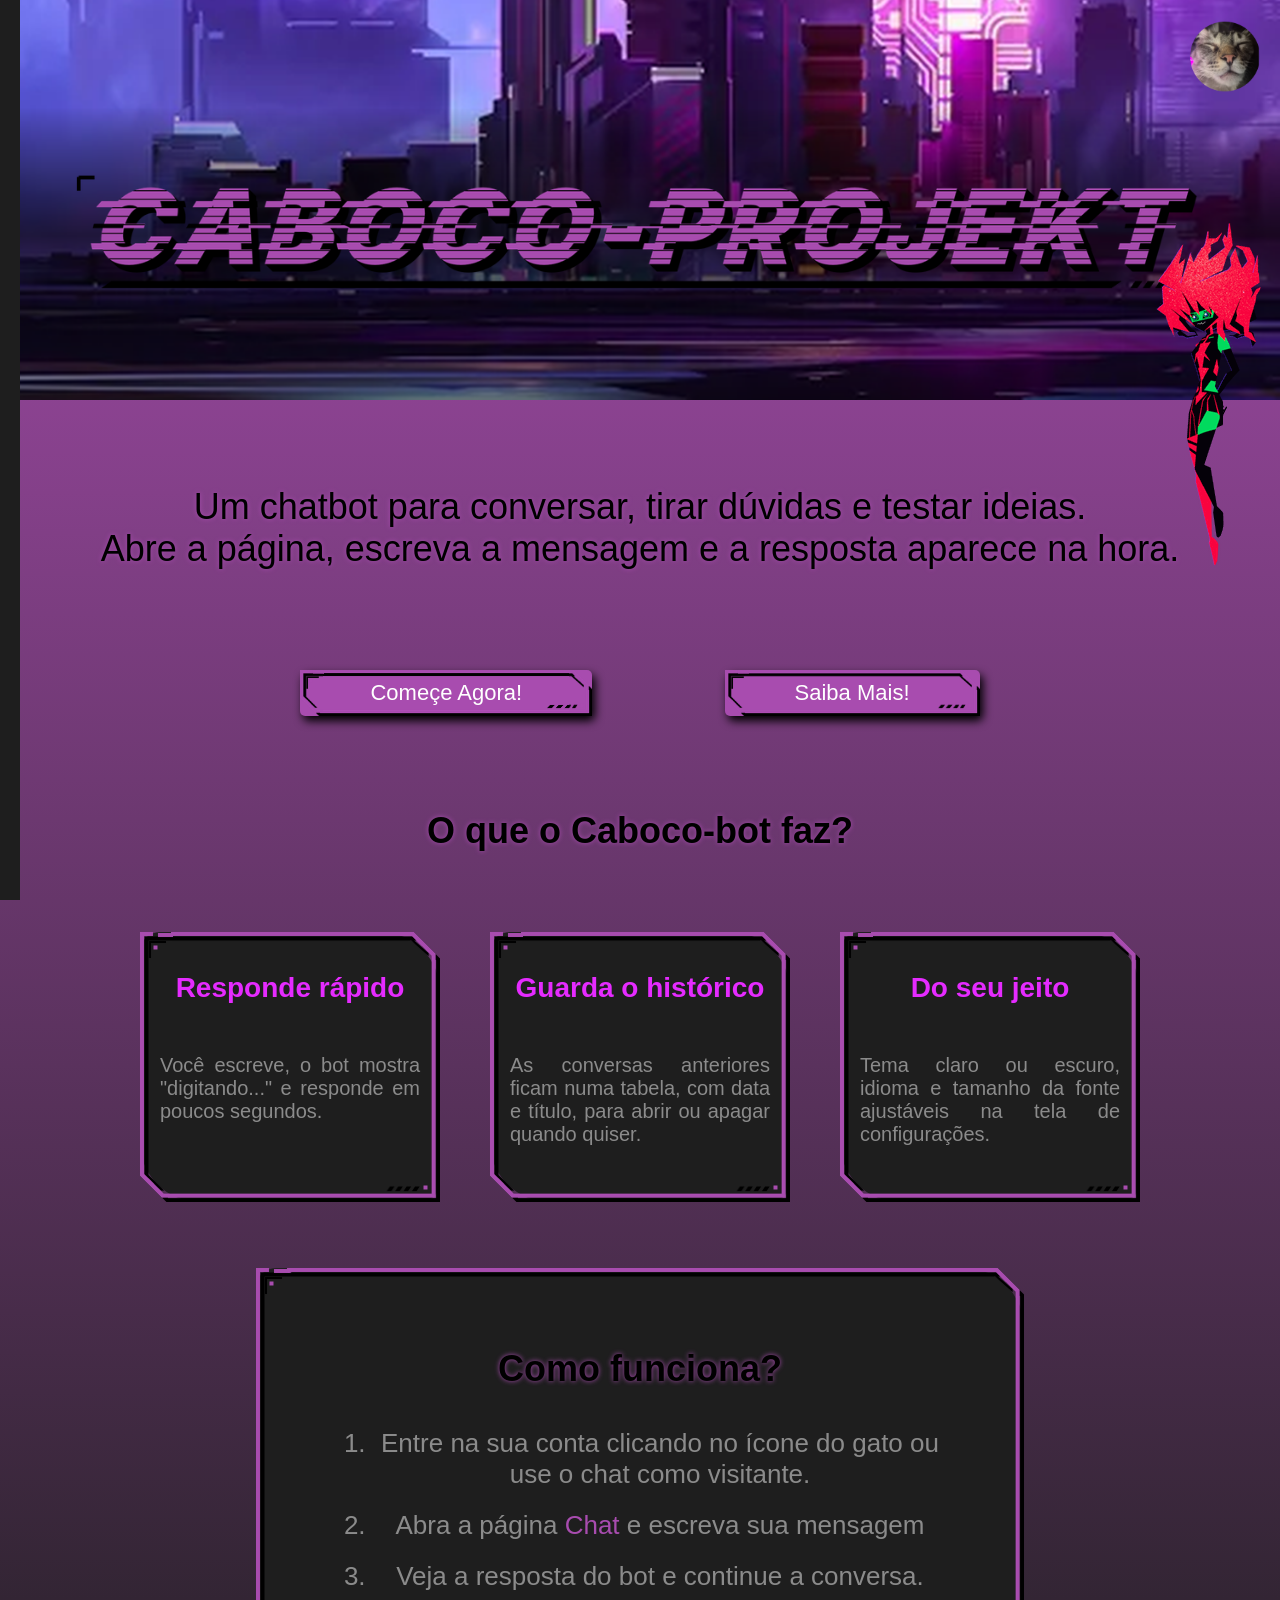
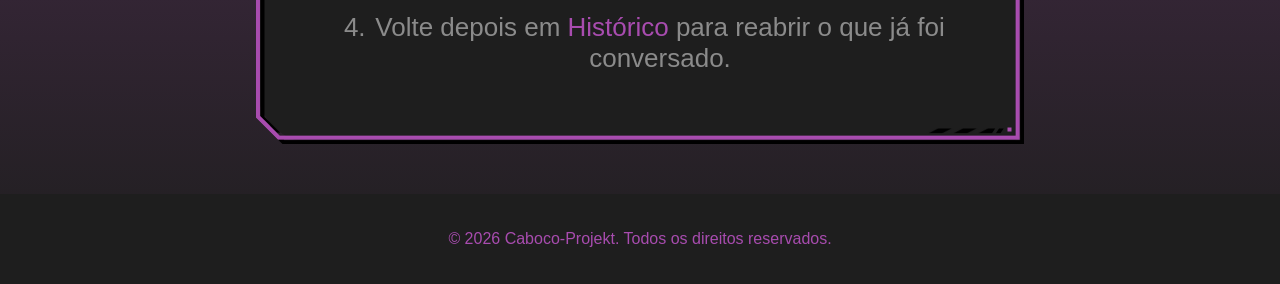
<file: Caboco/index.html>
<!DOCTYPE html>
<html lang="pt-br">
<head>
    <meta charset="UTF-8">
    <meta name="viewport" content="width=device-width, initial-scale=1.0">
    <title>Caboco-Projekt | Início</title>
    <link rel="stylesheet" href="../style/style.css">
    <link rel="icon" type="image/png" href="../img/logo-icone.png">
</head>
<body>
    <div class="gradient">
        <header class="index-header">
            <div class="index-login">
                <a href="../login/login.html" title="Faça o Login!"><img class="cath" src="../img/gato.png" alt="Login" width="60px" height="60px"></a>
            </div>
            <nav class ="navbar">
                <div class="logo">
                    <img class="logo-img" src="../img/caboco-projekt-cyber.png" alt="Logo" width="280" height="40">
                </div>
                <ul class="nav-links">
                    <li class="item"><a  href="index.html">Home</a></li>
                    <li class="item"><a  href="about.html">About</a></li>
                    <li class="item"><a  href="chat.html">Chats</a></li>
                    <li class="item"><a  href="settings.html">Settings</a></li>
                </ul>
            </nav>
        </header>
        <main>
            <section class="index-intro">
                    <p>Um chatbot para conversar, tirar dúvidas e testar ideias.<br> Abre a página, escreva a mensagem e a resposta aparece na hora.</p>
                <div>
                    <a class="buttom" href="chat.html">Começe Agora!</a>
                    <a class="buttom" href="about.html">Saiba Mais!</a>
                    <div class="capri" role="img" aria-label="Avatar do Caboco-Projekt"></div>
                </div>
            </section>
            <section class="index-card-section">
                <h1>O que o Caboco-bot faz?</h1>
                <ul class="index-card-group">
                    <li class="index-card">
                        <h2>Responde rápido</h2>
                        <p>Você escreve, o bot mostra "digitando..." e responde em poucos segundos.</p>
                    </li>
                    <li class="index-card">
                        <h2>Guarda o histórico</h2>
                        <p>As conversas anteriores ficam numa tabela, com data e título, para abrir ou apagar quando quiser.</p>
                    </li>
                    <li class="index-card">
                        <h2>Do seu jeito</h2>
                        <p>Tema claro ou escuro, idioma e tamanho da fonte ajustáveis na tela de configurações.</p>
                    </li>
                </ul>
            </section>
            <section class="explain">
                <h1>Como funciona?</h1>
                <ol>
                    <li>Entre na sua conta clicando no ícone do gato ou use o chat como visitante.</li>
                    <li>Abra a página <a href="chat.html">Chat</a> e escreva sua mensagem</li>
                    <li>Veja a resposta do bot e continue a conversa.</li>
                    <li>Volte depois em <a href="history.html">Histórico</a> para reabrir o que já foi conversado.</li>
                </ol>
            </section>
        </main>
        <footer class="index-footer">
            <p>&copy; 2026 Caboco-Projekt. Todos os direitos reservados.</p>
        </footer>
    </div>
</body>
</html>
</file>
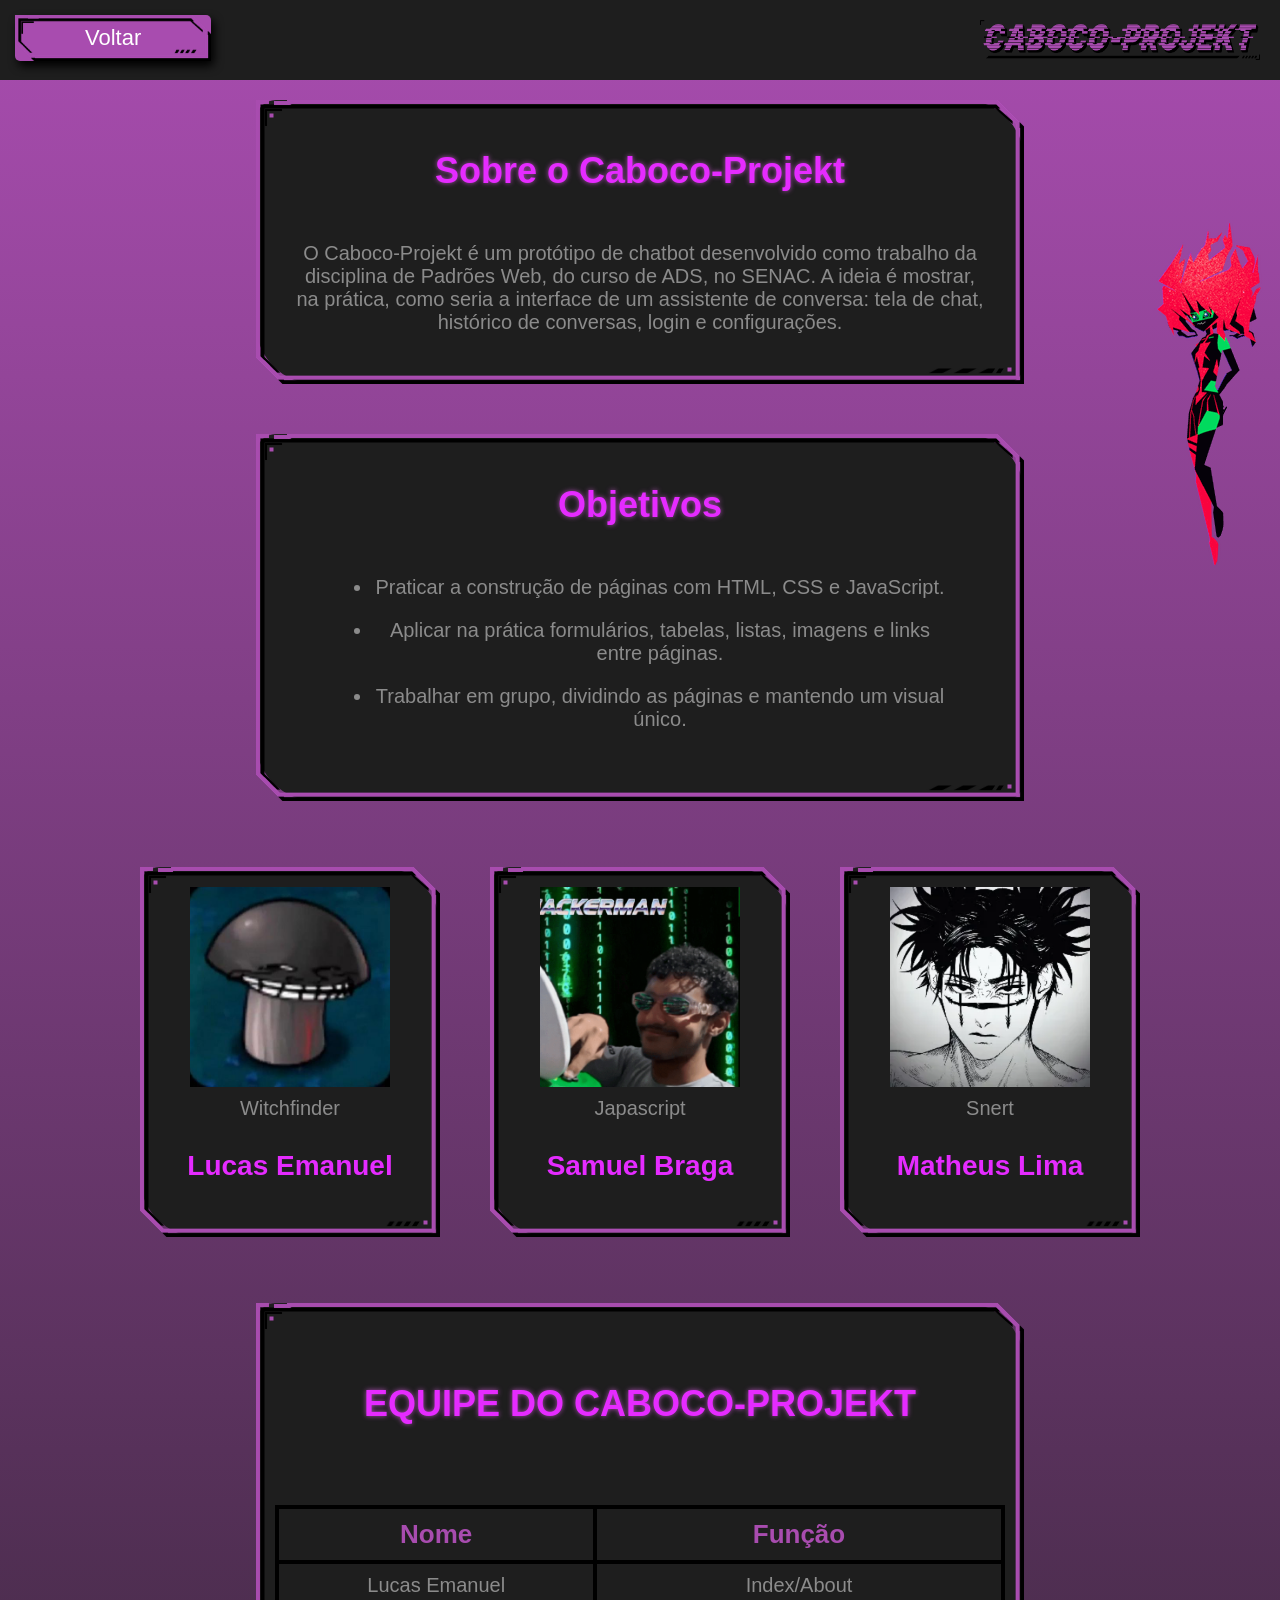
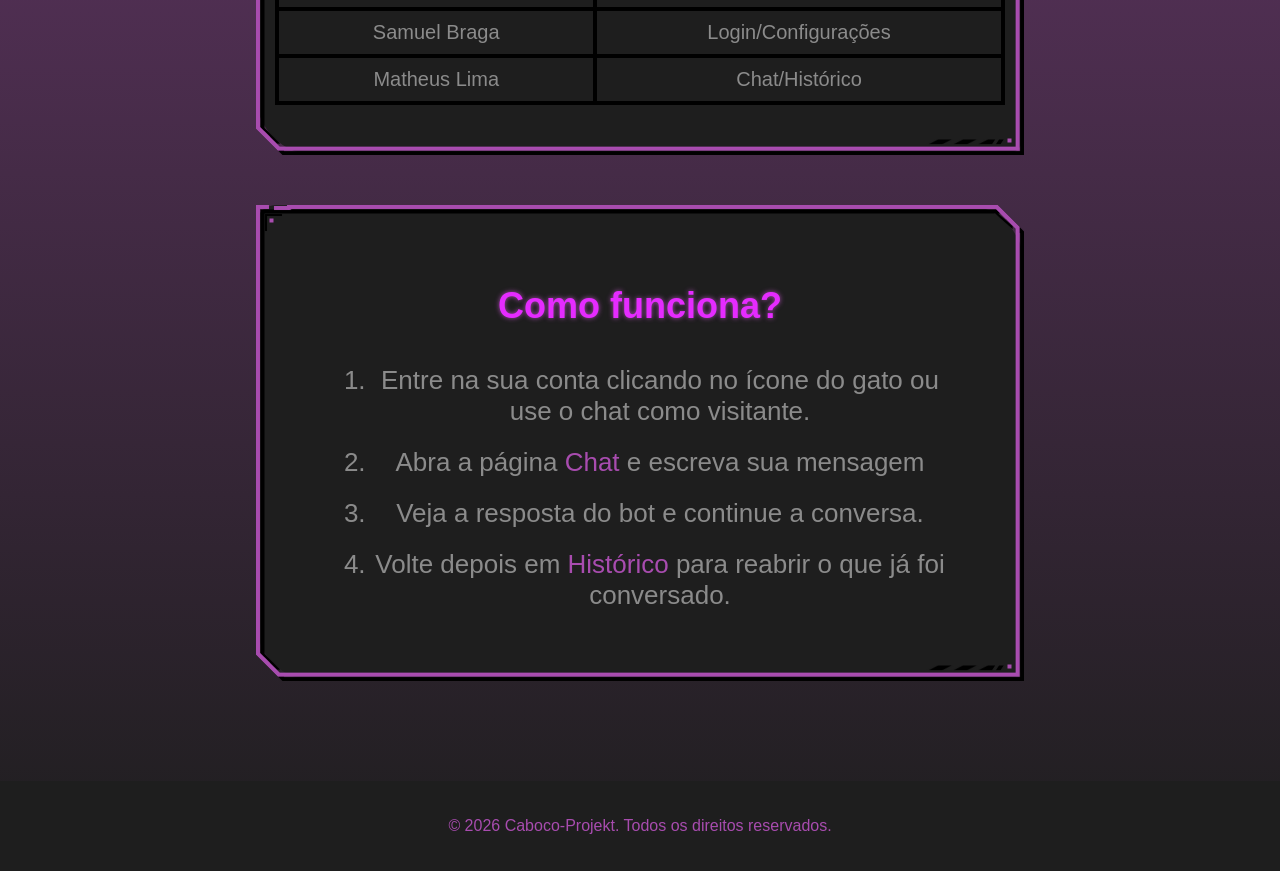
<file: Caboco/about.html>
<!DOCTYPE html>
<html lang="en">
<head>
    <meta charset="UTF-8">
    <meta name="viewport" content="width=device-width, initial-scale=1.0">
    <title>Caboco-Projekt | Sobre</title>
    <link rel="stylesheet" href="../style/style.css">
    <link rel="icon" type="image/png" href="../img/logo-icone.png">
</head>
<body>
    <div class="gradient about-page">
        <nav class="about-nav">
            <a class="buttom" href="index.html" style="margin: 15px 15px;">Voltar</a>
            <img class="about-nav-logo" src="../img/caboco-projekt-cyber.png" alt="Logo" width="280" height="40">
        </nav>
        <main class="about-main">
            <div class="capri" role="img" aria-label="Avatar do Caboco-Projekt"></div>
            <article class="about-article">
                <h1>Sobre o Caboco-Projekt</h1>
                <p>O Caboco-Projekt é um protótipo de chatbot desenvolvido como trabalho da disciplina de Padrões Web, do curso de ADS, no SENAC. A ideia é mostrar, na prática, como seria a interface de um assistente de conversa: tela de chat, histórico de conversas, login e configurações.</p>
            </article>
            <article class="about-article" style="margin-top: 50px;">
                <h1>Objetivos</h1>
                <ul>
                    <li>Praticar a construção de páginas com HTML, CSS e JavaScript.</li>
                    <li>Aplicar na prática formulários, tabelas, listas, imagens e links entre páginas.</li>
                    <li>Trabalhar em grupo, dividindo as páginas e mantendo um visual único.</li>
                </ul>
            </article>
            <section>
                <ul class="index-card-group">
                    <li class="about-card">
                        <img class="about-card-img" src="../img/about_cards/Lucas.png" alt="Lucas Emanuel" width="200px" height="200px">
                        <p>Witchfinder</p>
                        <a href="https://github.com/w1tchfinder"><h2>Lucas Emanuel</h2></a>
                    </li>
                    <li class="about-card">
                        <img class="about-card-img" src="../img/about_cards/Samuel.png" alt="Samuel Braga" width="200px" height="200px">
                        <p>Japascript</p>
                        <a href="https://github.com/JapaScript"><h2>Samuel Braga</h2></a>
                    </li>
                    <li class="about-card">
                        <img class="about-card-img" src="../img/about_cards/Matheus.png" alt="Matheus Lima" width="200px" height="200px">
                        <p>Snert</p>
                        <a href="https://github.com/matheuslt2019-coder"><h2>Matheus Lima</h2></a>
                    </li>
                </ul>
            </section>
            <section class="about-table-section">
                <table class="about-table">
                    <caption><h1>Equipe do Caboco-Projekt</h1></caption>
                    <tr>
                        <th>Nome</th>
                        <th>Função</th>
                    </tr>
                    <tr>
                        <td>Lucas Emanuel</td>
                        <td>Index/About</td>
                    </tr>
                    <tr>
                        <td>Samuel Braga</td>
                        <td>Login/Configurações</td>
                    </tr>
                    <tr>
                        <td>Matheus Lima</td>
                        <td>Chat/Histórico</td>
                    </tr>
                </table>
            </section>
            <section class="explain" style="margin-top: 50px;">
                <h1>Como funciona?</h1>
                <ol>
                    <li>Entre na sua conta clicando no ícone do gato ou use o chat como visitante.</li>
                    <li>Abra a página <a href="chat.html">Chat</a> e escreva sua mensagem</li>
                    <li>Veja a resposta do bot e continue a conversa.</li>
                    <li>Volte depois em <a href="history.html">Histórico</a> para reabrir o que já foi conversado.</li>
                </ol>
            </section>
        </main>
        <footer class="index-footer">
                <p>&copy; 2026 Caboco-Projekt. Todos os direitos reservados.</p>
        </footer>
    </div>
</body>
</html>
</file>
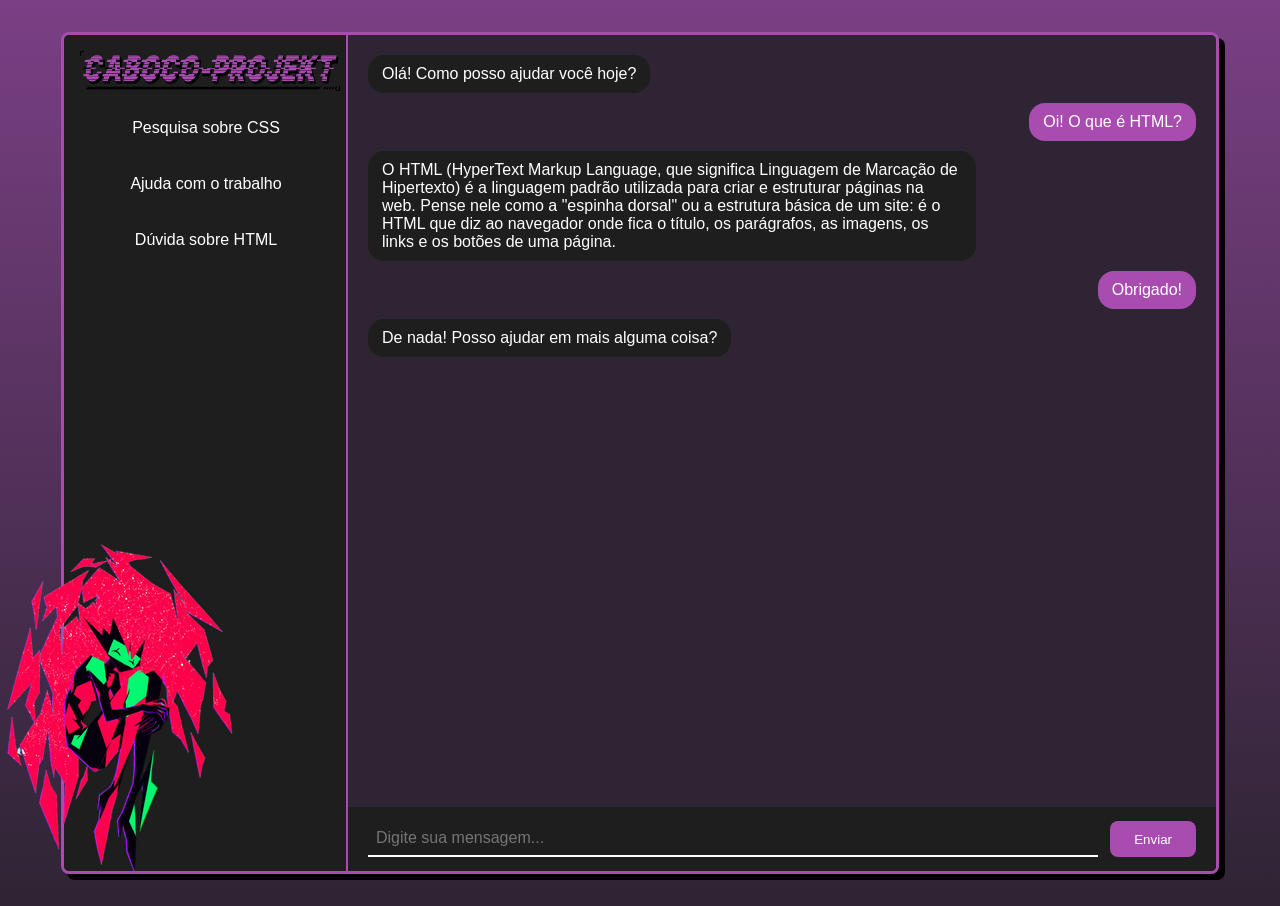
<file: Caboco/chat.html>
<!DOCTYPE html>
<html lang="pt-br">
<head>
    <meta charset="UTF-8">
    <meta name="viewport" content="width=device-width, initial-scale=1.0">
    <link rel="stylesheet" href="../style/style.css">
    <link rel="icon" type="image/png" href="../img/logo-icone.png">
    <title>Caboco-Projekt | Chat</title>
</head>
<body class="pagina-chat">
    <div class="pagina-flex">
        <div class="chat-container">
            <aside class="chat-sidebar">
                <a class="logo-chat-a" href="index.html"><img class="logo-chat" src="../img/caboco-projekt-cyber.png" alt="Logo" width="260" height="40"></a>
                <ul>
                    <li><a class="chat-hover" href="history.html">Pesquisa sobre CSS</a></li>
                    <li><a class="chat-hover" href="history.html">Ajuda com o trabalho</a></li>
                    <li><a class="chat-hover" href="history.html">Dúvida sobre HTML</a></li>
                </ul>
                <div class="capri-sleep" role="img" aria-label="Avatar do Caboco-Projekt"></div>
            </aside>
            <main class="chat">
                <div class="mensagens">
                    <div class="balao bot">Olá! Como posso ajudar você hoje?</div>
                    <div class="balao usuario">Oi! O que é HTML?</div>
                    <div class="balao bot">O HTML (HyperText Markup Language, que significa Linguagem de Marcação de Hipertexto) é a linguagem padrão utilizada para criar e estruturar páginas na web. Pense nele como a "espinha dorsal" ou a estrutura básica de um site: é o HTML que diz ao navegador onde fica o título, os parágrafos, as imagens, os links e os botões de uma página.</div>
                    <div class="balao usuario">Obrigado!</div>
                    <div class="balao bot">De nada! Posso ajudar em mais alguma coisa?</div>
                </div>
                    <form action="#" method="post">
                        <input type="text" name="mensagem" placeholder="Digite sua mensagem..." autocomplete="off" required>
                        <button type="submit">Enviar</button>
                    </form>
            </main>
        </div>
    </div>
</body>
</html>
</file>
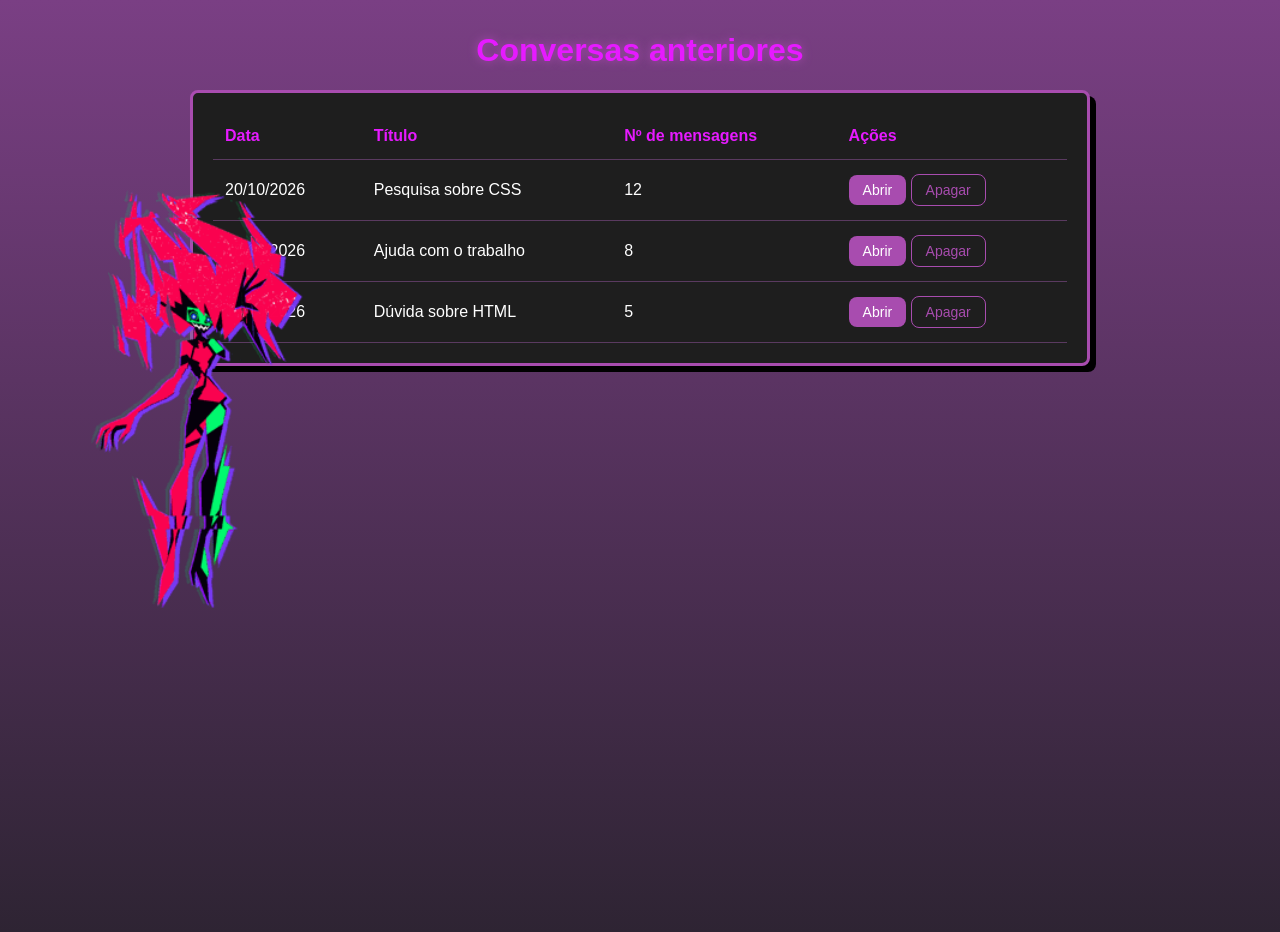
<file: Caboco/history.html>
<!DOCTYPE html>
<html lang="pt-br">
<head>
    <meta charset="UTF-8">
    <meta name="viewport" content="width=device-width, initial-scale=1.0">
    <link rel="stylesheet" href="../style/style.css">
    <link rel="icon" type="image/png" href="../img/logo-icone.png">
    <title>Caboco-Projekt | Histórico</title>
</head>
<body class="pagina-historico">
    <main class="historico">
        <h1 style="text-align: center;">Conversas anteriores</h1>
        <div class="dance"></div>
        <div class="cartao">
            <table>
                <thead>
                    <tr>
                        <th>Data</th>
                        <th>Título</th>
                        <th>Nº de mensagens</th>
                        <th>Ações</th>
                    </tr>
                </thead>
                <tbody>
                    <tr>
                        <td>20/10/2026</td>
                        <td>Pesquisa sobre CSS</td>
                        <td>12</td>
                        <td>
                            <a class="botao abrir" href="chat.html">Abrir</a>
                            <button class="botao apagar" type="button">Apagar</button>
                        </td>
                    </tr>
                    <tr>
                        <td>18/10/2026</td>
                        <td>Ajuda com o trabalho</td>
                        <td>8</td>
                        <td>
                            <a class="botao abrir" href="chat.html">Abrir</a>
                            <button class="botao apagar" type="button">Apagar</button>
                        </td>
                    </tr>
                    <tr>
                        <td>15/10/2026</td>
                        <td>Dúvida sobre HTML</td>
                        <td>5</td>
                        <td>
                            <a class="botao abrir" href="chat.html">Abrir</a>
                            <button class="botao apagar" type="button">Apagar</button>
                        </td>
                    </tr>
                </tbody>
            </table>
        </div>
    </main>
</body>
</html>
</file>
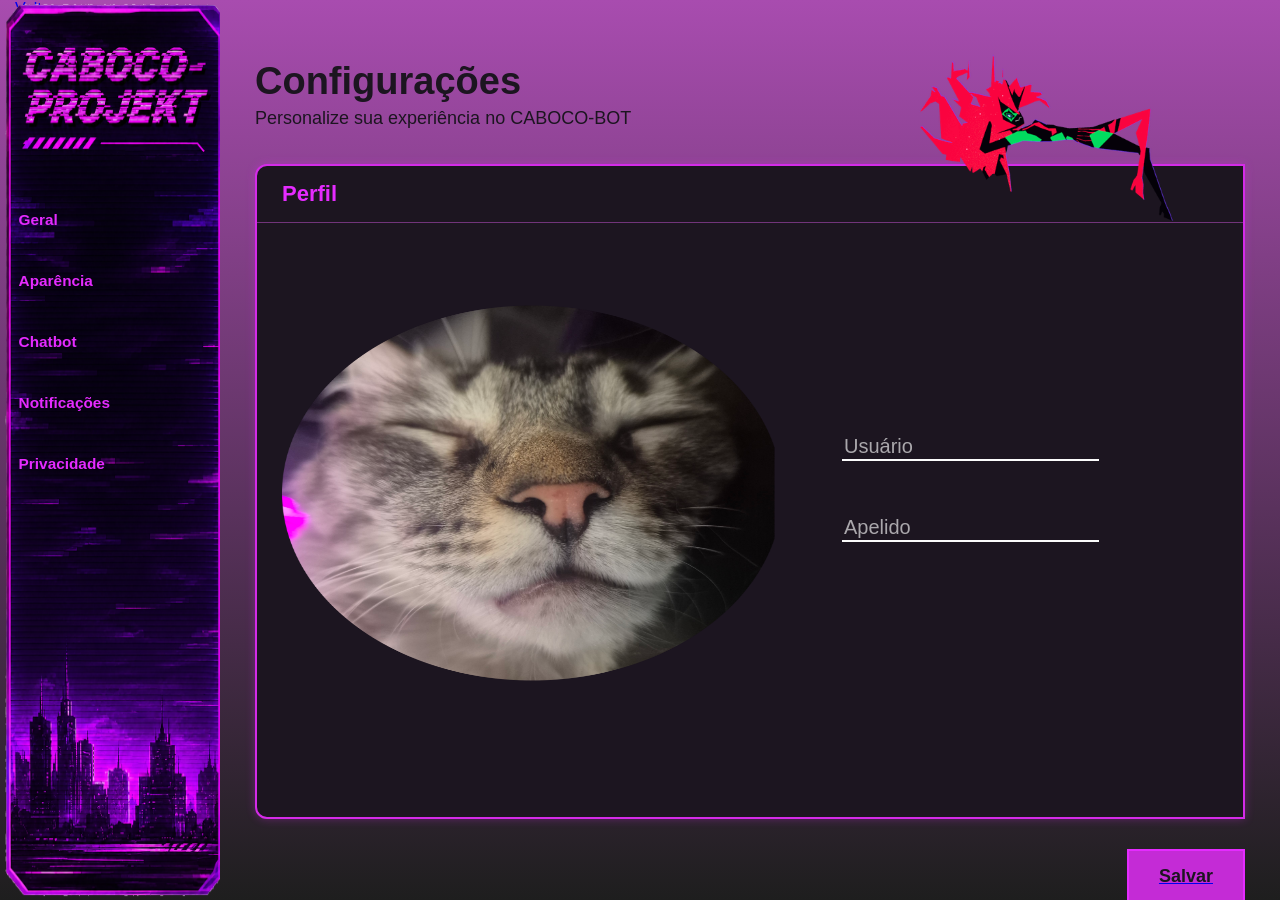
<file: Caboco/settings.html>
<!DOCTYPE html>
<html lang="pt-br">
<head>
    <meta charset="UTF-8">
    <meta name="viewport" content="width=device-width, initial-scale=1.0">
    <link rel="stylesheet" href="../style/style.css">
    <link rel="icon" type="image/png" href="../img/logo-icone.png">
    <script src="../scripts/config.js" defer></script>
    <title>Caboco-Projekt | Configurações</title>
</head>
<body class="settings-body">
    <div class="gradient">
       <img src="../img/caboco_projekt_painel_transparente.png" alt="Logo Caboco" class="configlado">
        <div class="botoesconfig">
            <button onclick="abrirQuadrado('perfil')">Geral</button>
            <button onclick="abrirQuadrado('aparencia')">Aparência</button>
            <button onclick="abrirQuadrado('chatbot')">Chatbot</button>
            <button onclick="abrirQuadrado('notificacoes')">Notificações</button>
            <button onclick="abrirQuadrado('privacidade')">Privacidade</button>
        </div>
        <div>
            <a class="buttom2" href="index.html" style="margin: 15px 15px;">Voltar</a>

        </div>
    </div>
    
<main class="conteudo-config">

    <div class="titulo-config">
        <h1>Configurações</h1>
        <p>Personalize sua experiência no CABOCO-BOT</p>
    </div>

    <div class="grade-quadrados">

        <div id="perfil" class="quadrado">
            <h2>Perfil</h2>
            <div class="conteudo-quadrado">
              <img src="../img/gato.png" alt="" width="500px" height="500px" class="perfil-image">
              <div>
                <fieldset class="perfil-fieldset">
                <label class="name_label"><b></b></label>
                <input class="user_name" type="text" placeholder="Usuário" title="Por favor, preencha este campo" required>
                <label class="pass_label"><b></b></label>
                <input class="user_pass" type="password" placeholder="Apelido">
            </fieldset>
              </div>
            </div>
        </div>

        <div id="aparencia" class="quadrado">
            <h2>Aparência</h2>
            <div class="conteudo-quadrado">
                
            </div>
        </div>
        <div class="laydown"></div>
        <div id="chatbot" class="quadrado">
            <h2>Preferências do chatbot</h2>
            <div class="conteudo-quadrado">
                
            </div>
        </div>
        
        <div id="notificacoes" class="quadrado">
            <h2>Notificações</h2>
            <div class="conteudo-quadrado">
                
            </div>
        </div>
        
        <div id="privacidade" class="quadrado">
            <h2>Privacidade</h2>
            <div class="conteudo-quadrado">
                
            </div>
        </div>

    </div>

    <a href="index.html"><button class="salvar">Salvar</button></a>

</main>

    </body>
</html>
</file>
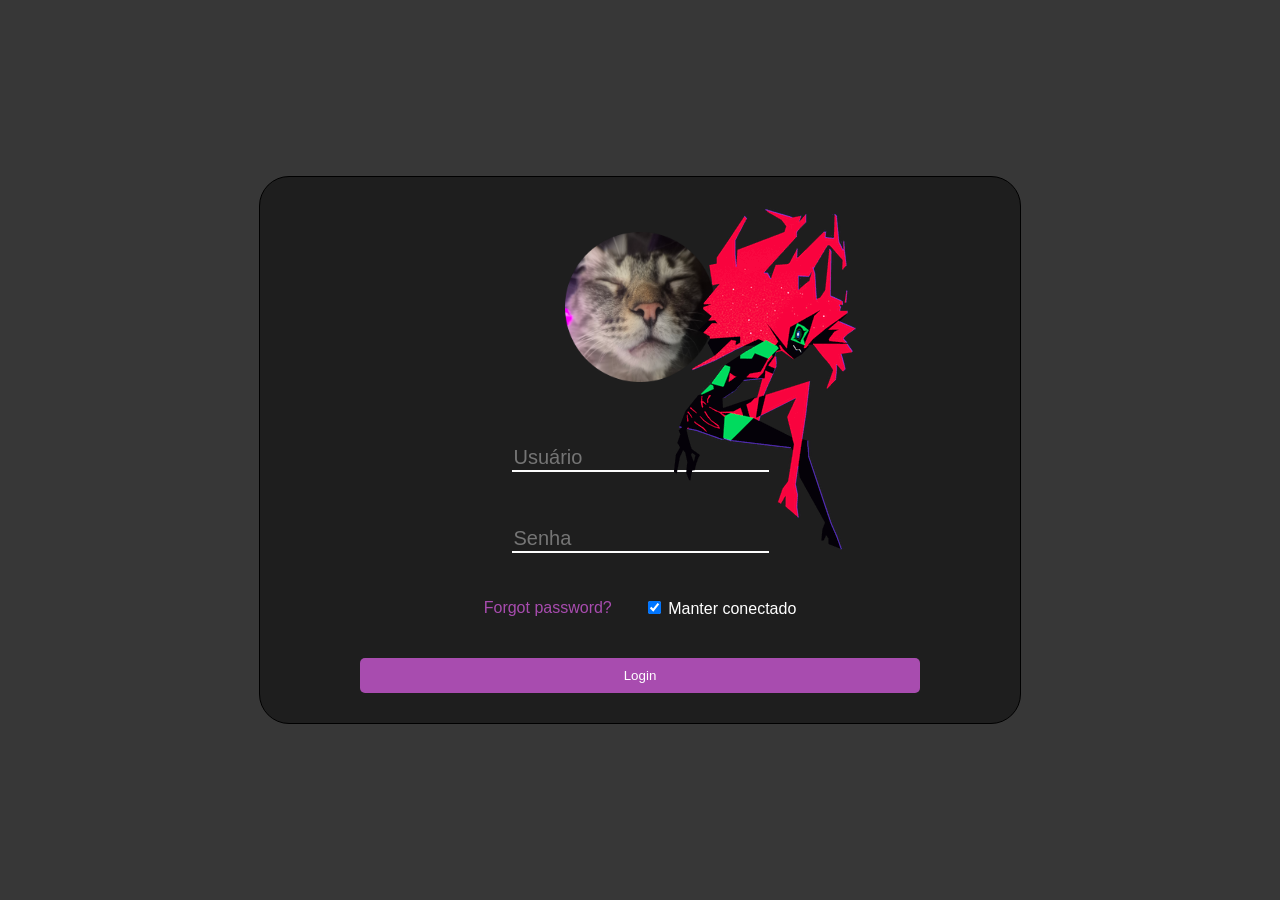
<file: login/login.html>
<!DOCTYPE html>
<html lang="pt-br">
<head>
    <meta charset="UTF-8">
    <meta name="viewport" content="width=device-width, initial-scale=1.0">
    <link rel="stylesheet" href="../style/style.css">
    <link rel="icon" type="image/png" href="../img/logo-icone.png">
    <title>Caboco-Projekt | Login</title>
</head>
<body class="loginbody">
    <form action="../Caboco/index.html" method="post" class="login-form">
         <div class="perch"></div>
         <div class="login-container">
            <div id="imgcontainer">
                <img src="../img/gato.png" alt="Avatar" class="avatar" width="150">
            </div>

            <fieldset class="login-fieldset">
                <label class="name_label"><b></b></label>
                <input class="user_name" type="text" placeholder="Usuário" title="Por favor, preencha este campo" required>
                <label class="pass_label"><b></b></label>
                <input class="user_pass" type="password" placeholder="Senha" title="Por favor, preencha este campo" required>
            </fieldset>
            <div class="forgot-container">
                <a class="forgot" href="#">Forgot password?</a>
                <label class="still-conected">
                    <input type="checkbox" checked="checked"> Manter conectado
                </label>
            </div>
                <button type="submit" class="login-button">Login</button>
        </div>   
    </form>
</body>
</html>
</file>
<file: style/style.css>
@font-face {
    font-family: "BuilderSans";
    src: url("../style/BuilderSans-Regular-400.otf") format("otf");    
}
@import url('https://fonts.googleapis.com/css2?family=Orbitron:wght@400;500;600;700;800&family=Rajdhani:wght@400;500;600;700&display=swap');
body {
    margin: 0;
    padding: 0;
    font-family: "BuilderSans", Helvetica, Arial, sans-serif;
}
.gradient {
    background: linear-gradient(to bottom, #a84caf , #1e1e1e );
    min-height: 100vh;
    margin: 0;
    padding: 0;
    display: flow-root;
}
.index-header {
    background-image: url("../img/caboco-projekt-banner.png");
    background-size: cover;
    background-position: bottom;
    display: flex;
    height: 400px;
}
.index-login{
    display:inline-block;
    position: fixed;
    left: 93%;
    top: 10px;
}
.cath{
    display: inline-block;
    transition: transform 0.3s ease;
    border-radius: 50%;
    height: 100%;
    width: 70px;
}
.cath:hover{
    transform: scale(1.1);
    transition: transform 0.3s ease;
}
.navbar {
    display: flex;
    position: fixed;
    flex-direction: column;
    align-items: flex-start;
    padding: 0;
    background-color: #1e1e1e;
    height: 100vh;
    width: 20px;
    overflow: hidden;
    transition: width 0.4s ease;
    z-index: 1;
}
.navbar:hover{
    width: 330px;
}
.nav-links{
    display:flex;
    flex-direction: column;
    list-style-type: none;
    margin: 0;
    padding: 100px 0 0 60px;
    gap: 100px;
    opacity: 0;
    visibility: hidden;
    transition: opacity 0.25s ease, visibility 0s linear 0.25s;
}
.item{
    margin: 0;
    padding: 0;
    cursor: pointer;
    border: 1px solid #000000;
    text-align: center;
    background-color: #0f0f0f;
    font-size: 20px;
    transition: background-color 0.3s ease;
    text-shadow: 0px 0px 5px #a84caf;
    border-image: url("../img/borda-card-cyber.png") 64 / 32px stretch;
    border-radius: 20px 60px;
}
.item a{
    display: block;
    padding: 10px 70px;
    color:#a84caf;
}
.item:hover {
    background-color: #141414;
}
.buttom{
    display: inline-block;
    /* margin: 100px 42% 100px 42%; */
    margin: 5%;
    padding: 10px 70px;
    font-size: 22px;
    background-color: #a84caf;
    color: white;
    border: none;
    border-radius: 5px;
    cursor: pointer;
    box-shadow: 3px 5px 10px #000000;
    text-decoration: none;
    transition: background-color 0.3s ease, transform 0.3s ease;
    border-image: url("../img/borda-card-cyber.png") 64 / 32px stretch;
}
.buttom:hover {
    background-color: #ae31b9;
    transform: scale(1.05);
    /* margin: 100px 41.5% 100px 41.5%; */
}.logo{
    padding:40px 0 0 20px;
}
.navbar:hover .nav-links, .navbar:focus-within .nav-links {
    opacity: 1;
    visibility: visible;
    transition-delay: 0s;
}
.index-intro{
    position: relative;
   text-align: center;
   padding: 50px 0 0 0;
}
/* -----------------------------------------------------Capri animations ------------------------------------------------------ */
.capri{
    position: fixed;
    left: 90vw;
    bottom: 35vh;
    pointer-events: none;
    transform: scaleX(-1);
    width: 116px;
    height: 384px;
    background: url("../img/idle.png") 0 0 no-repeat;
    animation: idle 2.5s steps(60) infinite;
}
@keyframes idle {
    to { background-position: -6960px 0; }
}
.capri-sleep{
    position: fixed;
    left: 0;
    bottom: 0;
    transform: scaleX(-1);
    pointer-events: none;
    width: 240px;
    height: 384px;
    background: url("../img/sleep.png") 0 0 no-repeat;
    animation: sleep 1s steps(16) infinite;
}
@keyframes sleep {
    to { background-position: -3840px 0; }
}
.perch{
    position: absolute;
    transform: scale(1);
    left: 52vw;
    bottom: 38vh;
    /* left: 65%;
    bottom: 62.3%; */
    /* bottom: 587px;
    left: 1230px; */
    pointer-events: none;
    width: 196px;
    height: 384px;
    background: url("../img/perch.png") 0 0 no-repeat;
    animation: perch 2.5s steps(60) infinite;
}
@keyframes perch {
  to { background-position: -11760px 0; }
}
.laydown{
    position: absolute;
    transform: scale(0.7);
    left: 50vw;
    bottom: 58vh;
    pointer-events: none;
    width: 372px;
    height: 384px;
    background: url("../img/laydown.png") 0 0 no-repeat;
    animation: laydown 2.5s steps(60) infinite;
}
@keyframes laydown {
  to { background-position: -22320px 0; }
}
.dance {
    position: fixed;
    transform: scaleX(-1) scale(1.2);
    left: 7.5vw;
    bottom: 35vh;
    pointer-events: none;
    width: 240px;
    height: 384px;
    background: url("../img/dance.png") 0 0 no-repeat;
    animation: dance 1s steps(16) infinite;
}
@keyframes dance {
  to { background-position: -3840px 0; }
}
/* -----------------------------------------------------Capri animations ------------------------------------------------------ */
.index-intro p{
    font-size: 36px;
    text-shadow: 0px 0px 5px #a84caf;
}
.index-card-group{
    display: flex;
    justify-content: center;
    gap: 50px;
    padding: 50px 0 50px 0;
}
.index-card-section h1{
    font-size: 36px;
    text-shadow: 0px 0px 5px #a84caf;
    text-align: center;
}
.index-card{
    width: 300px;
    height: 200px;
    padding: 20px 0 50px 0;
    background-color: #1e1e1e;
    border-radius: 20px 60px;
    list-style-type: none;
    text-align: justify;
    border-image: url("../img/borda-card-cyber.png") 64 / 32px stretch;
}
.index-card h2{
    font-size: 28px;
    margin: 20px 0 20px 0;
    color: #e52bff;
    text-align: center;
}
.index-card p{
    font-size: 20px;
    margin: 50px 20px 20px 20px;
    color: #ffffff7c;
}
.explain{
    text-align: center;
    background-color: #1e1e1e;
    padding: 50px 0 50px 0;
    margin: 0 20% 0 20%;
    border-radius: 20px 60px;
    border-image: url("../img/borda-card-cyber.png") 64 / 32px stretch;
}
.explain h1{
    font-size: 36px;
    text-shadow: 0px 0px 5px #a84caf;
}
.explain ol{
    font-size: 20px;
    margin: 5% 10% 0 10%;
}
.explain li{
    margin: 20px 0 20px 0;
    font-size: 26px;
    color: #ffffff7c;
}
.explain a{
    color: #a84caf;
    text-decoration: none;
}
.explain a:hover{
    color: #ba0bca;
}
.index-footer {
    background-color: #1e1e1e;
    color: #a84caf;
    text-align: center;
    padding: 20px 0;
    bottom: 0;
    width: 100%;
    margin-top: 50px;
}
/* -----------------------------------------------------About Page Styles------------------------------------------------------ */
.about-nav{
    display: flex;
    position: fixed;
    flex-direction: row;
    align-items: flex-start;
    padding: 0;
    background-color: #1e1e1e;
    overflow: hidden;
    transition: width 0.4s ease;
    width: 100%;
    height: 80px;
}
.about-nav-logo {
    margin-left: auto;
    padding: 20px 20px 0 0;
}
.about-main{
    padding: 100px 0 50px 0;
}
.about-main h1{
    font-size: 36px;
    text-align: center;
    text-shadow: 0px 0px 5px #a84caf;
    color: #e52bff;
}
.about-article{
    margin: 0 20% 0 20%;
    padding: 50px 0 50px 0;
    background-color: #1e1e1e;
    border-radius: 20px 60px;
    text-align: center;
    border-image: url("../img/borda-card-cyber.png") 64 / 32px stretch;
}
.about-article h1{
    font-size: 36px;
    margin: 0 0 50px 0;
}
.about-article p{
    font-size: 20px;
    margin: 0 40px 0 40px;
    color: #ffffff7c;
}
.about-article ul{
    text-align: center ;
    margin: 0 10% 0 10%;
    gap: 20px;
}
.about-article li{
    font-size: 20px;
    margin: 20px 0 20px 0;
    color: #ffffff7c;
    gap: 20px;
}
.about-card{
    width: 300px;
    height: 300px;
    padding: 20px 0 50px 0;
    background-color: #1e1e1e;
    border-radius: 20px 60px;
    list-style-type: none;
    text-align: justify;
    border-image: url("../img/borda-card-cyber.png") 64 / 32px stretch;
}
.about-card h2{
    font-size: 28px;
    margin: 30px 0 0 0px;
    color: #e52bff;
    text-align: center;
    transition: color 0.3s ease, text-decoration 0.3s ease;
}
.about-card a{
    text-decoration: none;
}
.about-card h2:hover{
    color: #ba0bca;
    text-decoration: underline;
}

.about-card-img{
    display: flex;
    margin: 0 0 0 50px;
}
.about-card p{
    font-size: 20px;
    margin: 10px 0 0 0;
    text-align: center;
    color: #ffffff7c;
}
.about-table-section{
    margin: 0 20% 0 20%;
    padding: 50px 0 50px 0;
    background-color: #1e1e1e;
    border-radius: 20px 60px;
    text-align: center;
    border-image: url("../img/borda-card-cyber.png") 64 / 32px stretch;
}
.about-table{
    width: 95%;
    margin: 0 auto;
    border-collapse: collapse;
}
.about-table caption{
    font-size: 36px;
    padding: 0 0 50px;
    text-transform: uppercase;
    color: #000000;
}
.about-table th{
    color: #a84caf;
    font-size: 26px;
}
.about-table td{
    color: #ffffff7c;
    font-size: 20px;
}
.about-table th, .about-table td{
    padding: 10px;
    border: 4px solid #000000;
}
/* -----------------------------------------------------Login Page Styles------------------------------------------------------ */
.loginbody {
    max-width: 100%;
    height: 100vh;
    display: flex;
    align-items: center;
    justify-content: center;
    background-color: #373737;
}
.login-container {
    display: flex;
    flex-direction: column;
    align-items: center;
    justify-content: center;
}
.login-form {
  width: 700px;
  margin: 50% auto;
  padding: 30px;
  border: 1px solid #000000;
  border-radius: 30px;
  background-color: #1e1e1e;
  align-items: center;
  justify-content: center;

}
.login-fieldset {
    border:none;
    display: flex;
    flex-direction: column;
    align-items: center;
    justify-content: center;
    font-size: 40px;
    margin: 10px 20px 5px 20px;
    padding: 20px 40px 40px 40px;
}
.forgot-container {
    display: flex;
    flex-direction: row;
    align-items: center;
    margin-bottom: 20px;
    gap: 32px;
    padding-bottom: 20px;
}
.login-button {
    width: 80%;
    padding: 10px;
    background-color: #a84caf;
    color: white;
    border: none;
    border-radius: 5px;
    cursor: pointer;
}
.user_name, .user_pass {
    border: none;
    border-bottom: 2px solid #fbfbfb;
    background-color: none;
    font-size: 20px;
    background: none;
    padding-top: 5px;
}
.user_name:focus, .user_pass:focus {
    outline: none;
    background-color: #0c0c0c;
    color: #ffffff;
}
.pass_label{
    padding-top: 50px;
}
.still-conected {
  color: #ffffff;
}
.loginbody a:link {
    text-decoration: none;
    color:#a84caf;
}
.loginbody a:hover {
    color: #ba0bca;
} 
.loginbody a:visited {
  color: #ba0bca;
}
/* -----------------------------------------------------Chat Page Styles------------------------------------------------------ */
.pagina-chat {
  margin: 0;
  padding: 32px 16px;
  min-height: 100vh;
  box-sizing: border-box;
  background: linear-gradient(#7a3f84, #2e2433);
}
.chat-container {
  display: flex;
  height: calc(100vh - 64px);
  max-width: 90vw;
  margin: 0 auto;
  border: 3px solid #a84caf;
  border-radius: 8px;
  box-shadow: 6px 6px 0 #000;
  overflow: hidden;
}
.chat-sidebar {
  width: 250px;
  background-color: #1e1e1e;
  color: white;
  padding: 16px;
  border-right: 2px solid #a84caf;
}
.chat-sidebar h2 {
  margin-top: 0;
  font-size: 18px;
  color: #e61aff;
  text-shadow: 0 0 8px #a84caf;
}
.chat-sidebar ul {
  list-style: none;
  padding: 0;
}
.chat-sidebar li {
  margin-bottom: 22px;
  text-align: center;
}
.chat-hover {
    display: block;
    padding: 8px 12px 8px 14px;
    color: white;
    text-decoration: none;
    background-color: #1e1e1e;
    text-align: center;
    transition: background-color 0.3s ease;
}
.chat-hover:hover {
    background-color: #a84caf;
    transition: background-color 0.3s ease;
}
.chat {
  flex: 1;
  background-color: #2e2433;
  color: white;
  display: flex;
  flex-direction: column;
}
.mensagens {
  flex: 1;
  padding: 20px;
  overflow-y: auto;
}
.balao {
  width: fit-content;
  max-width: 70%;
  padding: 10px 14px;
  margin-bottom: 10px;
  border-radius: 16px;
}
.usuario {
  background-color: #a84caf;
  margin-left: auto;
}
.bot {
  background-color: #1e1e1e;
}
.chat form {
  display: flex;
  gap: 12px;
  padding: 14px 20px;
  background-color: #1e1e1e;
}
.chat input {
  flex: 1;
  padding: 8px;
  font-size: 16px;
  color: white;
  background: none;
  border: none;
  border-bottom: 2px solid white;
}
.chat input:focus {
  outline: none;
  border-bottom: 2px solid #a84caf;
}
.chat button {
  padding: 10px 24px;
  background-color: #a84caf;
  color: white;
  border: none;
  border-radius: 8px;
  cursor: pointer;
}
/* -----------------------------------------------------Config Page Styles------------------------------------------------------ */
.configlado {
    position: fixed;
    top: 0;
    left: 0;
    width: clamp(150px, 20vw, 220px);
    height: 100vh;
    height: 100dvh;
    object-fit: fill;
    z-index: 1;
}
.botoesconfig {
    position: fixed;
    top: 21.5%;
    left: 0;
    width: clamp(150px, 20vw, 220px);
    display: flex;
    flex-direction: column;
    align-items: stretch;
    gap: clamp(5px, 1vh, 10px);
    z-index: 2;
    box-sizing: border-box;
}
.perfil-fieldset input::placeholder {
    color: #ffffffa0 !important;
    opacity: 1;
}
.botoesconfig button {
    font-family: 'Rajdhani', sans-serif;
    width: 94%;
    height: clamp(40px, 6.3vh, 52px);
    margin: 0 auto;
    padding: 8px 12px;
    box-sizing: border-box;
    background: transparent;
    color: #e52bff;
    border: none;
    cursor: pointer;
    text-align: left;
    font-size: clamp(14px, 1.2vw, 18px);
    font-weight: bold;
    clip-path: polygon(
        0 0,
        95% 0,
        100% 20%,
        100% 80%,
        95% 100%,
        0 100%
    );
    transition: 
        background-color 0.3s ease,
        color 0.3s ease;
}
.botoesconfig button:hover {
    color: #ffffff;
    background-color: #e52bff;
}
.botoesconfig button.ativo {
    color: #ffffff;
    background-color: #b52bc4;
}
.conteudo-config {
    position: fixed;
    top: 0;
    left: clamp(150px, 20vw, 220px);
    width: calc(100% - clamp(150px, 20vw, 220px));
    height: 100vh;
    box-sizing: border-box;
    padding: 35px;
    overflow-y: auto;
}
.titulo-config {
    margin-bottom: 35px;
    color: #1c1520;
}
.titulo-config h1 {
    font-size: 38px;
    margin-bottom: 5px;
}
.titulo-config p {
    font-size: 18px;
    margin-top: 0;
}
.grade-quadrados {
    display:grid;
    grid-template-columns: repeat(1, minmax(0, 1fr));
    grid-template-rows: repeat(1, minmax(655px, auto));
    gap: 25px;
}
.quadrado {
    display: none;
    background: #1c1520;
    border: 2px solid #d42be8;
    border-radius: 12px 0px 0px 12px;
    min-height: 250px;
    box-sizing: border-box;
    box-shadow: 0 0 10px #d42be855;
    overflow: hidden;
    min-height: 220px;
}
.quadrado.visivel {
    display: block;
}
.quadrado h2 {
    color: #e52bff;
    font-size: 22px;
    padding: 15px 25px;
    margin: 0;
    border-bottom: 1px solid #71347a;
    font-family: 'Rajdhani', sans-serif;
}
.conteudo-quadrado {
    display: flex;
    align-items: center;
    padding: 20px 25px;
    color: white;
    font-family: 'Rajdhani', sans-serif;
}
.salvar {
    display: block;
    margin: 30px 0 0 auto;
    padding: 15px 30px;
    background: #c42bd6;
    color: #1c1520;
    border: 2px solid #e52bff;
    font-size: 18px;
    font-weight: bold;
    cursor: pointer;
    transition: 0.3s;
}
.salvar:hover {
    background: #e52bff;
    box-shadow: 0 0 15px #e52bff;
}
@media (max-width: 850px) {
    .grade-quadrados {
        grid-template-columns: 1fr;
        grid-template-rows: auto;
    }
}
.perfil-fieldset {
    border:none;
    display: flex;
    flex-direction: column;
    align-items: left;
    justify-content: center;
    font-size: 40px;
    margin: 10px 20px 5px 20px;
    padding: 20px 40px 40px 40px;
}
/* ----------------------------------------------------- History Page Styles------------------------------------------------------ */
.pagina-historico {
  margin: 0;
  min-height: 100vh;
  background: linear-gradient(#7a3f84, #2e2433);
}
.historico {
  max-width: 900px;
  margin: 32px auto;
  padding: 0 16px;
  color: white;
}
.historico h1 {
  text-align: center;
  color: #e61aff;
  text-shadow: 0 0 10px #a84caf;
}
.historico .cartao {
  background-color: #1e1e1e;
  padding: 20px;
  border-radius: 8px;
  border: 3px solid #a84caf;
  box-shadow: 6px 6px 0 #000;
}
.historico table {
  width: 100%;
  border-collapse: collapse;
}
.historico th,
.historico td {
  padding: 14px 12px;
  text-align: left;
  border-bottom: 1px solid #5a3a60;
}
.historico th {
  color: #e61aff;
}
.historico tr:hover td {
  background-color: #2a1f2e;
}
.historico .botao {
  display: inline-block;
  padding: 7px 14px;
  font-size: 14px;
  border-radius: 8px;
  text-decoration: none;
  cursor: pointer;
}
.historico .abrir {
  background-color: #a84caf;
  color: white;
  border: none;
}
.historico .apagar {
  background-color: transparent;
  color: #a84caf;
  border: 1px solid #a84caf;
}
</file>
